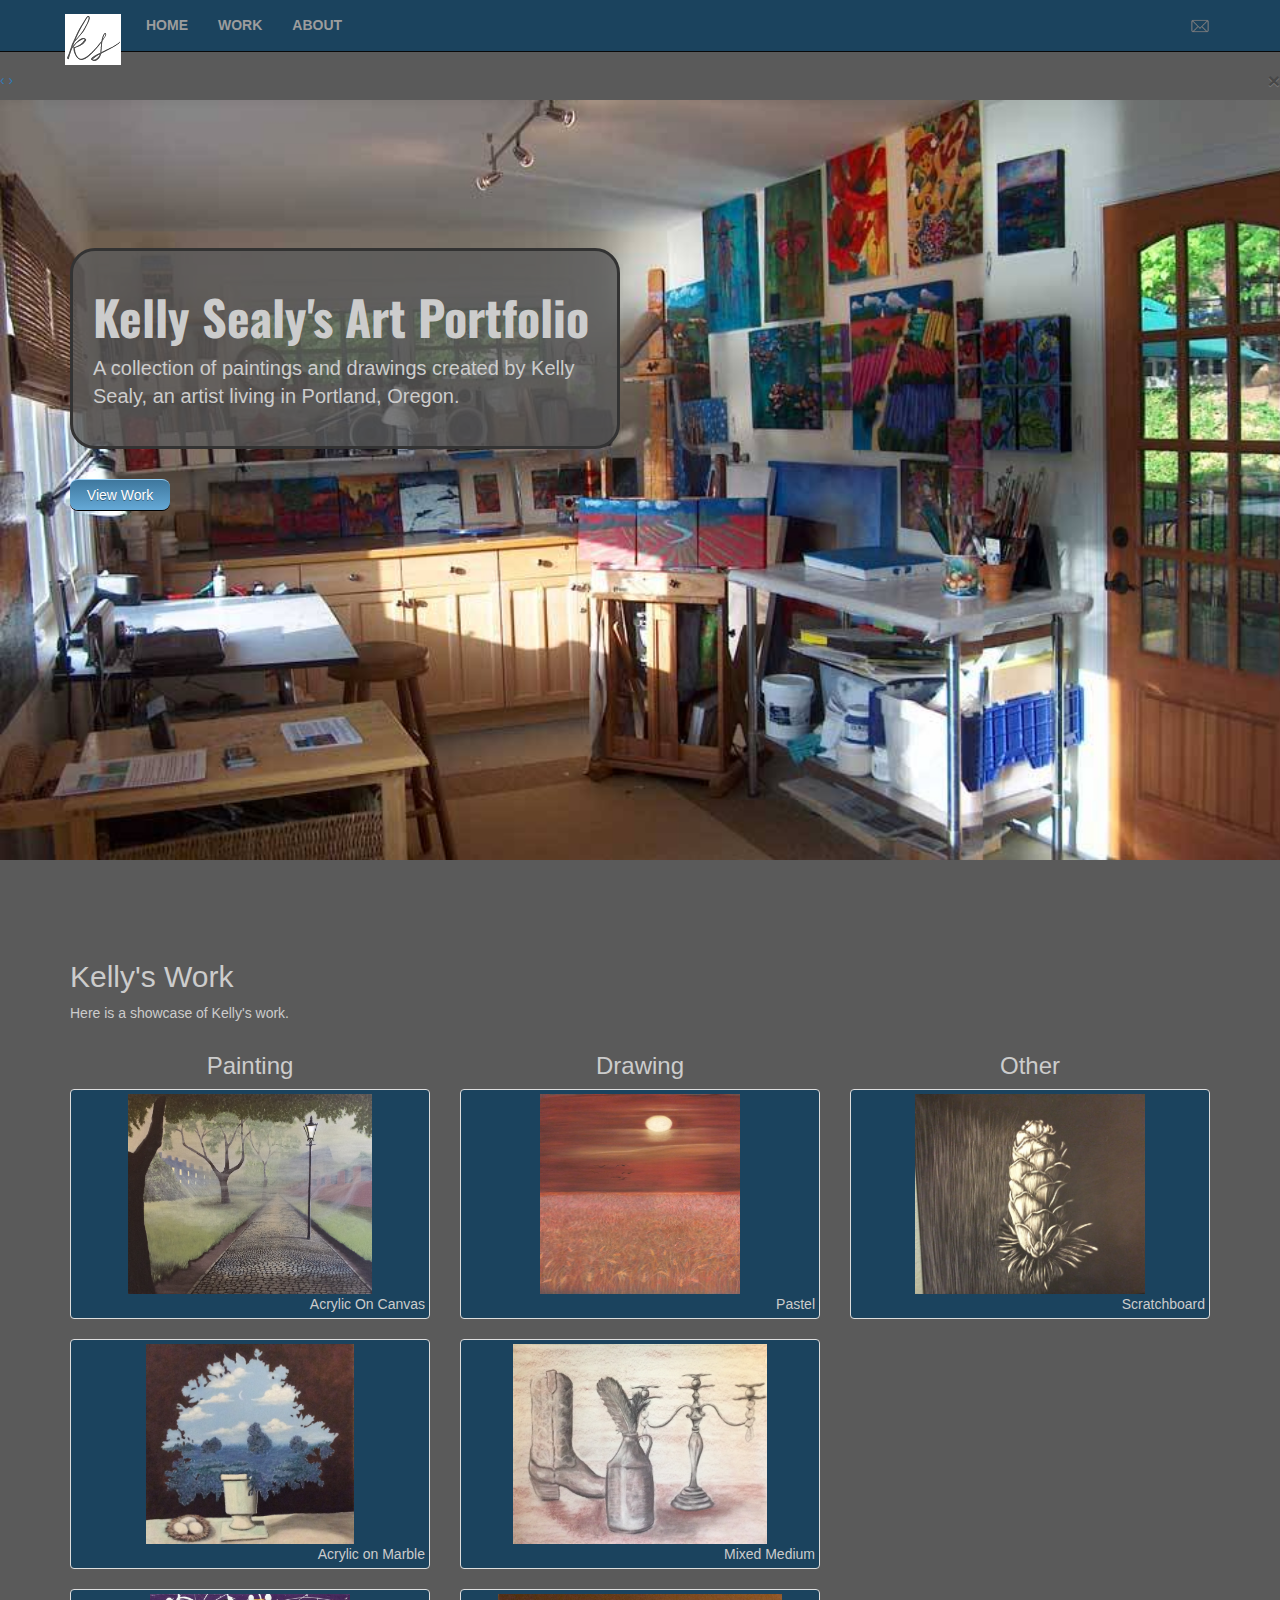
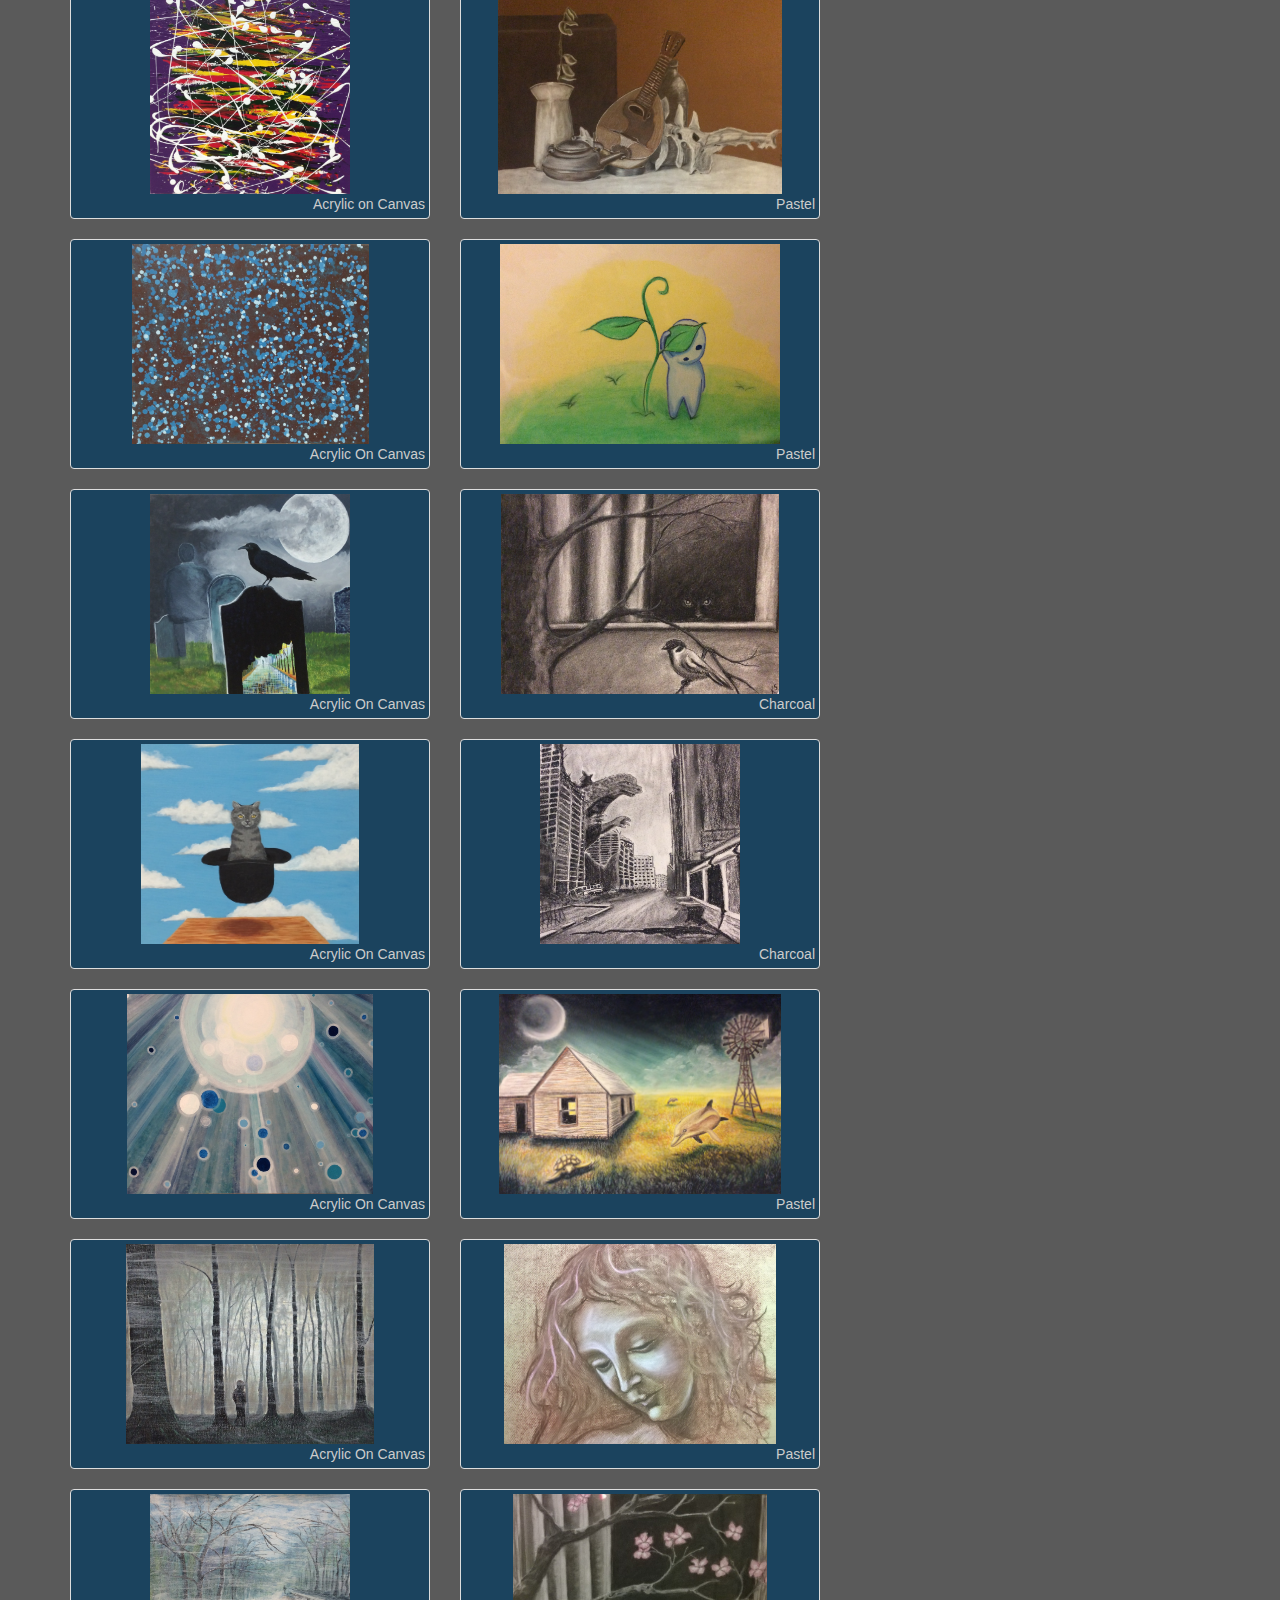
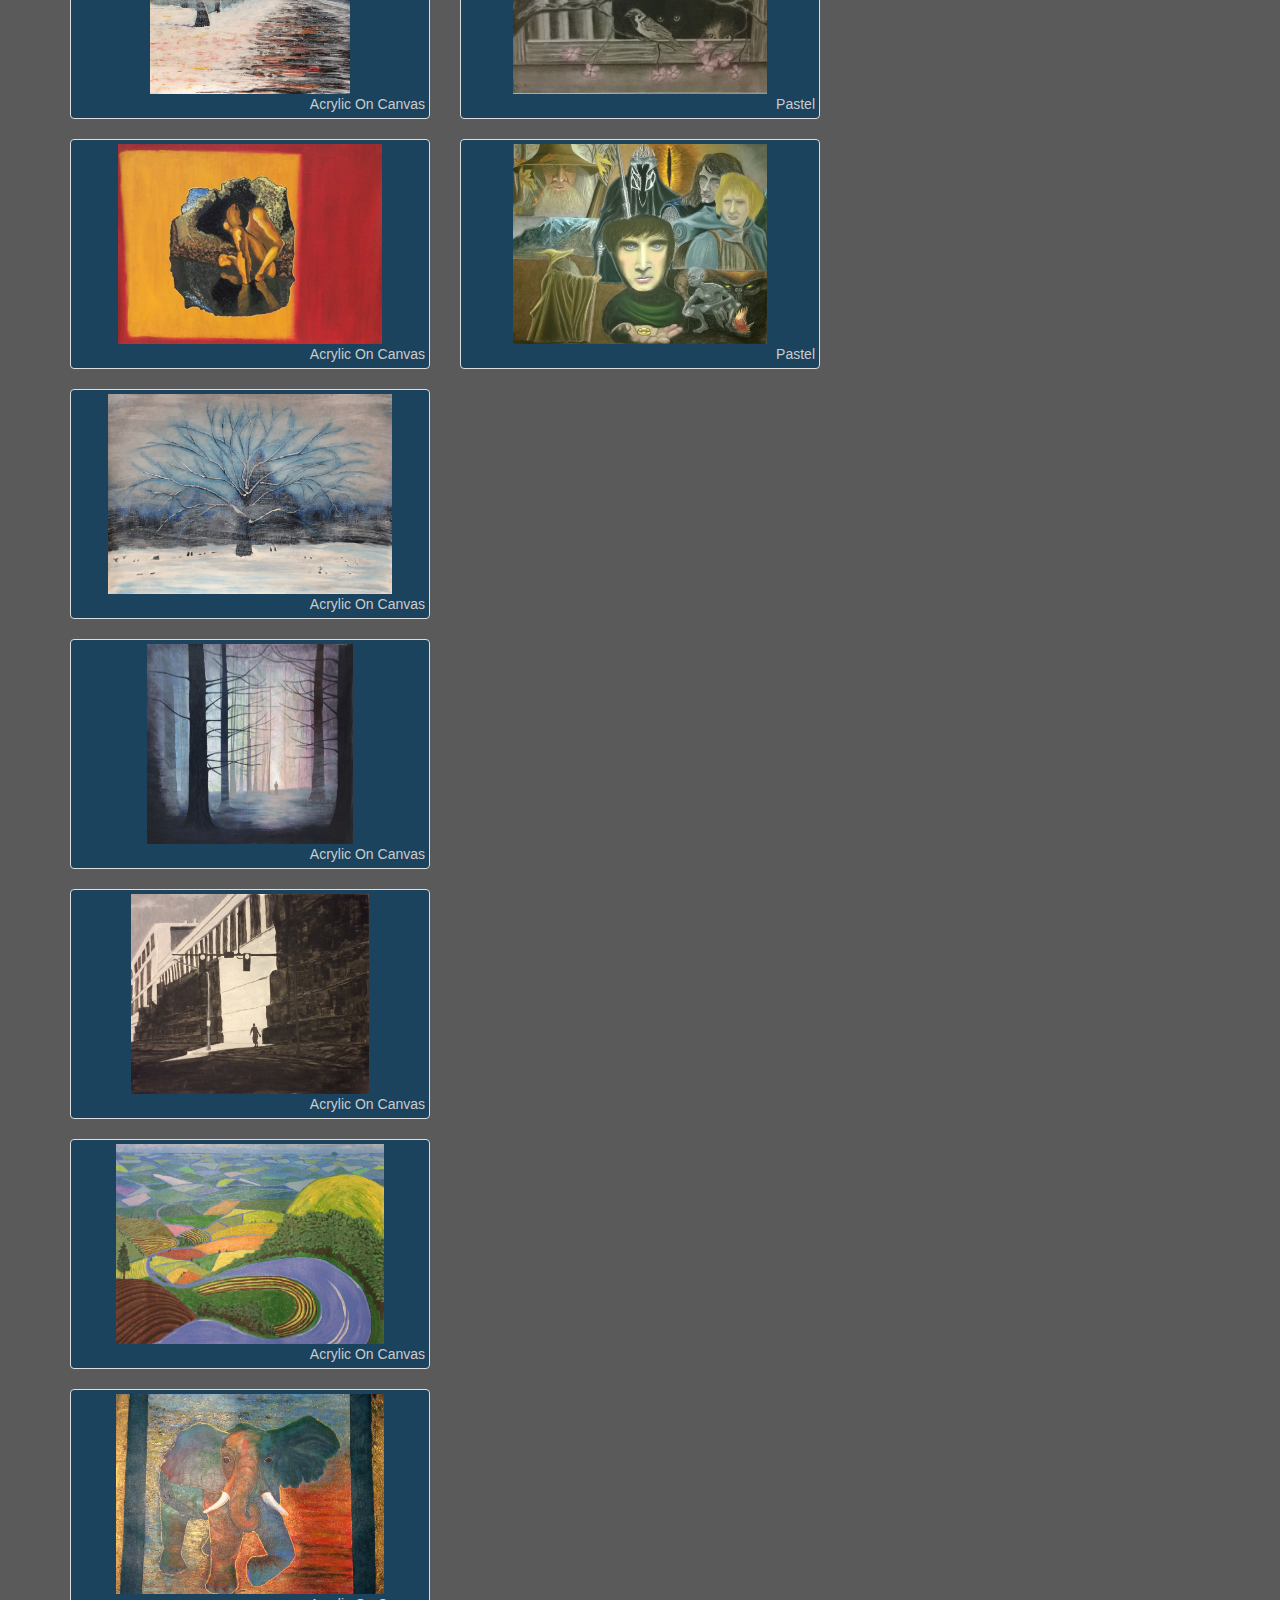
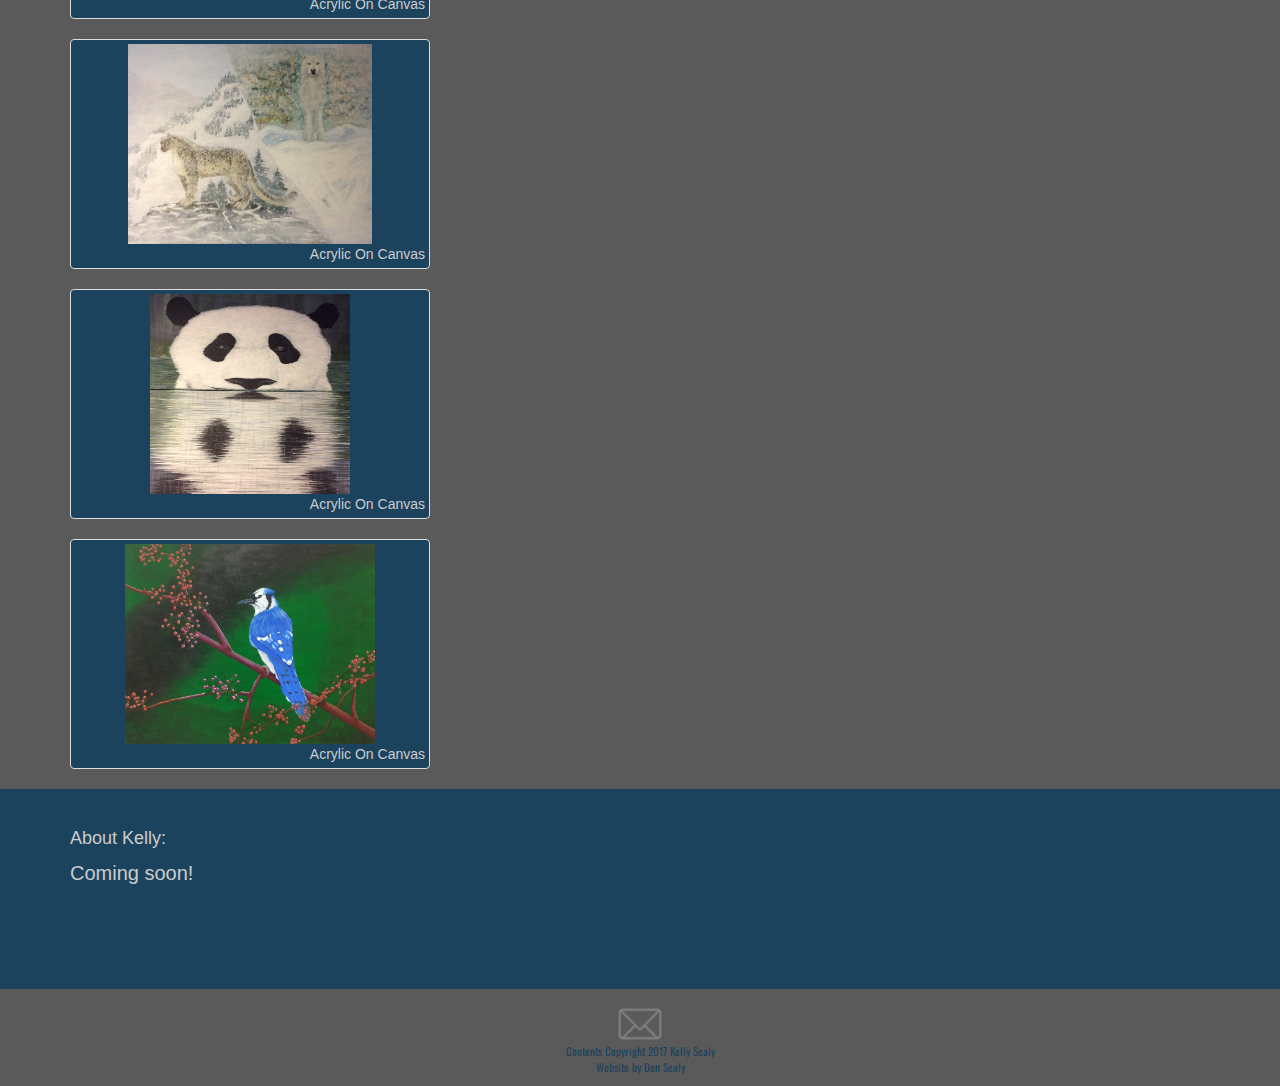
<file: index.html>
<!doctype html>
<html lang="en">

<head>
	<meta charset="utf-8">
	<title>Kelly Sealy's Portfolio</title>

	<meta name="description" content="A portfolio for the artist Kelly Sealy. Kelly lives and works in the Portland, Oregon area.">
	<meta name="author" content="Kelly Sealy">

	<!-- Fonts -->
	<link href='https://fonts.googleapis.com/css?family=Oswald' rel='stylesheet' type='text/css'>

	<!-- Frameworks -->
	<link rel="stylesheet" href="css/bootstrap.min.css">
	<link rel="stylesheet" href="http://blueimp.github.io/Gallery/css/blueimp-gallery.min.css">
	<link rel="stylesheet" href="css/bootstrap-image-gallery.min.css">

	<!-- Stylesheets -->
	<link rel="stylesheet" href="css/styles.css?v=1.0">
</head>

<body>
	<div class="navbar navbar-inverse navbar-fixed-top" role="navigation">
		<div class="container">
			<div class="navbar-header">
				<button type="button" class="navbar-toggle collapsed" data-toggle="collapse" data-target="#bs-example-navbar-collapse-1"
				aria-expanded="false">
					<span class="sr-only">Toggle navigation</span>
					<span class="icon-bar"></span>
					<span class="icon-bar"></span>
					<span class="icon-bar"></span>
				</button>
				<a class="navbar-brand" href="#"><img alt="Brand" src="img/kslogo.png"></a>
			</div>

			<div class="collapse navbar-collapse" id="navbar-collapse-1">
				<ul class="nav navbar-nav navbar-left">
					<li><a href="#">Home</a></li>
					<li><a href="#work">Work</a></li>
					<li><a href="#about">About</a></li>
				</ul>

 				<ul class="nav navbar-nav navbar-right">
					<li><a href="mailto:emeldir@gmail.com"><img src="img/envelope.png" width="20" height="20" alt="Email Kelly"></a></li>
<!-- 					<li><a href="#"><strike>Cart</strike></a></li>
					<li><a href="#"><strike>Log In</strike></a></li> -->
				</ul>
			</div>
		</div>
	</div>

	<!-- The Bootstrap Image Gallery lightbox, should be a child element of the document body -->
	<div id="blueimp-gallery" class="blueimp-gallery">
		<!-- The container for the modal slides -->
		<div class="slides"></div>
		<!-- Controls for the borderless lightbox -->
		<h3 class="title"></h3>
		<a class="prev">‹</a>
		<a class="next">›</a>
		<a class="close">×</a>
		<a class="play-pause"></a>
		<ol class="indicator"></ol>
		<!-- The modal dialog, which will be used to wrap the lightbox content -->
		<div class="modal fade">
			<div class="modal-dialog">
				<div class="modal-content">
					<div class="modal-header">
						<button type="button" class="close" aria-hidden="true">&times;</button>
						<h4 class="modal-title"></h4>
					</div>
					<div class="modal-body next"></div>
					<div class="modal-footer">
						<button type="button" class="btn btn-default pull-left prev">
							<i class="glyphicon glyphicon-chevron-left"></i> Previous
						</button>
						<button type="button" class="btn btn-primary next">
							Next
							<i class="glyphicon glyphicon-chevron-right"></i>
						</button>
					</div>
				</div>
			</div>
		</div>
	</div>
	<!-- End Bootstrap Image Gallery lightbox -->

	<div class="jumbotron">
		<div class="container">
			<div class="text-plate">
				<h1>Kelly Sealy's Art Portfolio</h1>
				<p>A collection of paintings and drawings created by Kelly Sealy, an artist living in Portland, Oregon.</p>
			</div>
			<div id="workButton" class="button">View Work</div>
		</div>
	</div>

	<div id="work" class="Work">
		<div class="container">
			<h2>Kelly's Work</h2>
			<p>Here is a showcase of Kelly's work.</p>

			<div class="row">
				<!-- First Column -->
				<div class='col-md-4'>
					<h3>Painting</h3>
					<figure class="thumbnail">
						<a href="img/IMG_0136.jpg" title="AcrylicOnCanvas" data-gallery><img src="img/IMG_0136.jpg" alt="Acrylic On Canvas"></a>
						<figcaption>Acrylic On Canvas</figcaption>
					</figure>
					<figure class="thumbnail">
						<a href="img/FullSizeRender.jpg" title="Acrylic on Marble" data-gallery><img src="img/FullSizeRender.jpg" alt="Acrylic On Marble"></a>
						<figcaption>Acrylic on Marble</figcaption>
					</figure>
					<figure class="thumbnail">
						<a href="img/IMG0106.jpg" title="AcrylicOnCanvas" data-gallery><img src="img/IMG0106.jpg" alt="Acrylic On Canvas"></a>
						<figcaption>Acrylic on Canvas</figcaption>
					</figure>
					<figure class="thumbnail">
						<a href="img/IMG0108.jpg" title="AcrylicOnCanvas" data-gallery><img src="img/IMG0108.jpg" alt="Acrylic On Canvas"></a>
						<figcaption>Acrylic On Canvas</figcaption>
					</figure>
					<figure class="thumbnail">
						<a href="img/IMG0109.jpg" title="AcrylicOnCanvas" data-gallery><img src="img/IMG0109.jpg" alt="Acrylic On Canvas"></a>
						<figcaption>Acrylic On Canvas</figcaption>
					</figure>
					<figure class="thumbnail">
						<a href="img/IMG0112.jpg" title="AcrylicOnCanvas" data-gallery><img src="img/IMG0112.jpg" alt="Acrylic On Canvas"></a>
						<figcaption>Acrylic On Canvas</figcaption>
					</figure>
					<figure class="thumbnail">
						<a href="img/IMG0115.jpg" title="AcrylicOnCanvas" data-gallery><img src="img/IMG0115.jpg" alt="Acrylic On Canvas"></a>
						<figcaption>Acrylic On Canvas</figcaption>
					</figure>
					<figure class="thumbnail">
						<a href="img/IMG0117.jpg" title="AcrylicOnCanvas" data-gallery><img src="img/IMG0117.jpg" alt="Acrylic On Canvas"></a>
						<figcaption>Acrylic On Canvas</figcaption>
					</figure>
					<figure class="thumbnail">
						<a href="img/IMG0119.jpg" title="AcrylicOnCanvas" data-gallery><img src="img/IMG0119.jpg" alt="Acrylic On Canvas"></a>
						<figcaption>Acrylic On Canvas</figcaption>
					</figure>
					<figure class="thumbnail">
						<a href="img/IMG0122.jpg" title="AcrylicOnCanvas" data-gallery><img src="img/IMG0122.jpg" alt="Acrylic On Canvas"></a>
						<figcaption>Acrylic On Canvas</figcaption>
					</figure>
					<figure class="thumbnail">
						<a href="img/IMG0124.jpg" title="AcrylicOnCanvas" data-gallery><img src="img/IMG0124.jpg" alt="Acrylic On Canvas"></a>
						<figcaption>Acrylic On Canvas</figcaption>
					</figure>
					<figure class="thumbnail">
						<a href="img/IMG0130.jpg" title="AcrylicOnCanvas" data-gallery><img src="img/IMG0130.jpg" alt="Acrylic On Canvas"></a>
						<figcaption>Acrylic On Canvas</figcaption>
					</figure>
					<figure class="thumbnail">
						<a href="img/IMG_0164.jpg" title="AcrylicOnCanvas" data-gallery><img src="img/IMG_0164.jpg" alt="Acrylic On Canvas"></a>
						<figcaption>Acrylic On Canvas</figcaption>
					</figure>
					<figure class="thumbnail">
						<a href="img/IMG_0169.jpg" title="AcrylicOnCanvas" data-gallery><img src="img/IMG_0169.jpg" alt="Acrylic On Canvas"></a>
						<figcaption>Acrylic On Canvas</figcaption>
					</figure>
					<figure class="thumbnail">
						<a href="img/IMG_0173.jpg" title="AcrylicOnCanvas" data-gallery><img src="img/IMG_0173.jpg" alt="Acrylic On Canvas"></a>
						<figcaption>Acrylic On Canvas</figcaption>
					</figure>
					<figure class="thumbnail">
						<a href="img/IMG_0177.jpg" title="AcrylicOnCanvas" data-gallery><img src="img/IMG_0177.jpg" alt="Acrylic On Canvas"></a>
						<figcaption>Acrylic On Canvas</figcaption>
					</figure>
					<figure class="thumbnail">
						<a href="img/IMG_0181.jpg" title="AcrylicOnCanvas" data-gallery><img src="img/IMG_0181.jpg" alt="Acrylic On Canvas"></a>
						<figcaption>Acrylic On Canvas</figcaption>
					</figure>
					<figure class="thumbnail">
						<a href="img/IMG_0185.jpg" title="AcrylicOnCanvas" data-gallery><img src="img/IMG_0185.jpg" alt="Acrylic On Canvas"></a>
						<figcaption>Acrylic On Canvas</figcaption>
					</figure>
				</div>

				<!-- Second Column -->
				<div class='col-md-4'>
					<h3>Drawing</h3>
					<figure class="thumbnail">
						<a href="img/IMG0014.jpg" title="Pastel" data-gallery><img src="img/IMG0014.jpg" alt="Pastel"></a>
						<figcaption>Pastel</figcaption>
					</figure>
					<figure class="thumbnail">
						<a href="img/IMG0015.jpg" title="Mixed" data-gallery><img src="img/IMG0015.jpg" alt="Mixed"></a>
						<figcaption>Mixed Medium</figcaption>
					</figure>
					<figure class="thumbnail">
						<a href="img/IMG0016.jpg" title="Pastel" data-gallery><img src="img/IMG0016.jpg" alt="Pastel"></a>
						<figcaption>Pastel</figcaption>
					</figure>
					<figure class="thumbnail">
						<a href="img/IMG0091.jpg" title="Pastel" data-gallery><img src="img/IMG0091.jpg" alt="Pastel"></a>
						<figcaption>Pastel</figcaption>
					</figure>
					<figure class="thumbnail">
						<a href="img/IMG0093.jpg" title="Charcoal" data-gallery><img src="img/IMG0093.jpg" alt="Charcoal"></a>
						<figcaption>Charcoal</figcaption>
					</figure>
					<figure class="thumbnail">
						<a href="img/IMG0094.jpg" title="Charcoal" data-gallery><img src="img/IMG0094.jpg" alt="Charcoal"></a>
						<figcaption>Charcoal</figcaption>
					</figure>
					<figure class="thumbnail">
						<a href="img/IMG0097.jpg" title="Pastel" data-gallery><img src="img/IMG0097.jpg" alt="Pastel"></a>
						<figcaption>Pastel</figcaption>
					</figure>
					<figure class="thumbnail">
						<a href="img/WP20141030-002jpg" title="Pastel" data-gallery><img src="img/WP20141030-002.jpg" alt="Pastel"></a>
						<figcaption>Pastel</figcaption>
					</figure>
					<figure class="thumbnail">
						<a href="img/WP_20150112-010.jpg" title="Pastel" data-gallery><img src="img/WP_20150112-010.jpg" alt="Pastel"></a>
						<figcaption>Pastel</figcaption>
					</figure>
					<figure class="thumbnail">
						<a href="img/WP_20141212-002.jpg" title="Pastel" data-gallery><img src="img/WP_20141212-002.jpg" alt="Pastel"></a>
						<figcaption>Pastel</figcaption>
					</figure>
				</div>

				<!-- Third Column -->
				<div class='col-md-4'>
					<h3>Other</h3>
					<figure class="thumbnail">
						<a href="img/IMG0018.jpg" title="Scratchboard" data-gallery><img src="img/IMG0018.jpg" alt="Scratchboard"></a>
						<figcaption>Scratchboard</figcaption>
					</figure>
				</div>

			</div>
		</div>
	</div>

	<div id="about" class="About">
		<div class="container">
			<h4>About Kelly:</h4>
			<p>Coming soon!
		</div>
	</div>

	<footer>
		<div class="Contact">
			<div class="container">
				<a href="mailto:emeldir@gmail.com"><img src="img/envelope.png"></a>
			</div>
		</div>
		<div>
			<p>Contents Copyright 2017 Kelly Sealy
				<br>Website by Don Sealy</p>
		</div>
	</footer>

	<script src="http://ajax.googleapis.com/ajax/libs/jquery/1.11.1/jquery.min.js"></script>
	<script src="http://blueimp.github.io/Gallery/js/jquery.blueimp-gallery.min.js"></script>
	<script src="js/bootstrap-image-gallery.min.js"></script>
	<script src="js/scripts.js"></script>
</body>

</html>
</file>
<file: css/styles.css>
body {
	padding-top: 50px;
	background-color: #5a5a5a;
}
.navbar {
  background: #1b435e
}

.navbar a {
  color: #5a5a5a;
  font-size: 14px;
  font-weight: bold;
  padding: 14px 10px;
  text-transform: uppercase;
}

.navbar li {
  display: inline;
}

.navbar p {
  color: #5a5a5a;
  font-size: 11px;
  font-weight: bold;
  padding: 14px 10px;
  text-transform: uppercase;
}

.jumbotron {
	background-image: url(../img/Studio-Background.jpg);
	height: 760px;
	background-repeat: no-repeat;
	background-size: cover;
}

.jumbotron .container {
  position: relative;
    top:100px;
}

.jumbotron .text-plate {
	width: 550px;
	padding: 20px;
	margin-bottom: 30px;
	background-color: rgba(90,90,90,0.8); /*#5a5a5a;*/
	/*opacity:0.7;*/
	border: 3px solid;
	border-radius: 25px;
}

.jumbotron h1 {
	color: #ccc;
	font-size: 48px;  
	font-family: 'Oswald', sans-serif;
	font-weight: bold;
}

.jumbotron p {
  font-size: 20px;
  color: #ccc;
}

/* button class CSS is courtesy of http://css-tricks.com/examples/ButtonMaker/# */
.jumbotron .button {
   width: 100px;
   border-top: 1px solid #96d1f8;
   background: #65a9d7;
   background: -webkit-gradient(linear, left top, left bottom, from(#3e779d), to(#65a9d7));
   background: -webkit-linear-gradient(top, #3e779d, #65a9d7);
   background: -moz-linear-gradient(top, #3e779d, #65a9d7);
   background: -ms-linear-gradient(top, #3e779d, #65a9d7);
   background: -o-linear-gradient(top, #3e779d, #65a9d7);
   padding: 5px 10px;
   -webkit-border-radius: 8px;
   -moz-border-radius: 8px;
   border-radius: 8px;
   -webkit-box-shadow: rgba(0,0,0,1) 0 1px 0;
   -moz-box-shadow: rgba(0,0,0,1) 0 1px 0;
   box-shadow: rgba(0,0,0,1) 0 1px 0;
   text-shadow: rgba(0,0,0,.4) 0 1px 0;
   color: white;
   text-decoration: none;
   vertical-align: middle;
   text-align: center;
}
.jumbotron .button:hover {
   border-top-color: #28597a;
   background: #28597a;
   color: #ccc;
}
.jumbotron .button:active {
   border-top-color: #1b435e;
   background: #1b435e;
}

.Work {
	padding-top: 50px;
	background: #5a5a5a;
}

.Work .thumbnail {
  background-color: #1b435e;
}

.Work figcaption {
  color: #ccc;
  text-align: right;
  font-size: 14px;
}

.Work img {
	min-width: 200px;
	min-height: 200px;
	max-width: 200px;
	max-height: 200px;
}

.Work h2 {
	color: #ccc;
}

.Work h3 {
	text-align: center;
	color: #ccc;
}

.Work p {
  color: #ccc;
}

.About {
	height: 200px;
	background: #1b435e
}

.About h4 {
  margin-top: 40px;
  color: #ccc;
}

.About p {
  font-size: 20px;
  color: #ccc;
}
   
.Contact img {
	max-width:50px;
	max-height:50px;
}

.Contact .container {
	padding-top: 10px;
	width: 80px;
	height: 55px;
}

footer {
	background: #5a5a5a;
}

footer .container {
	text-align: center;
	background: #5a5a5a;
}

footer p {
	text-align: center;
	font-family: 'Oswald', sans-serif;
	font-size: 11px;
	color: #1b435e;
}
</file>
